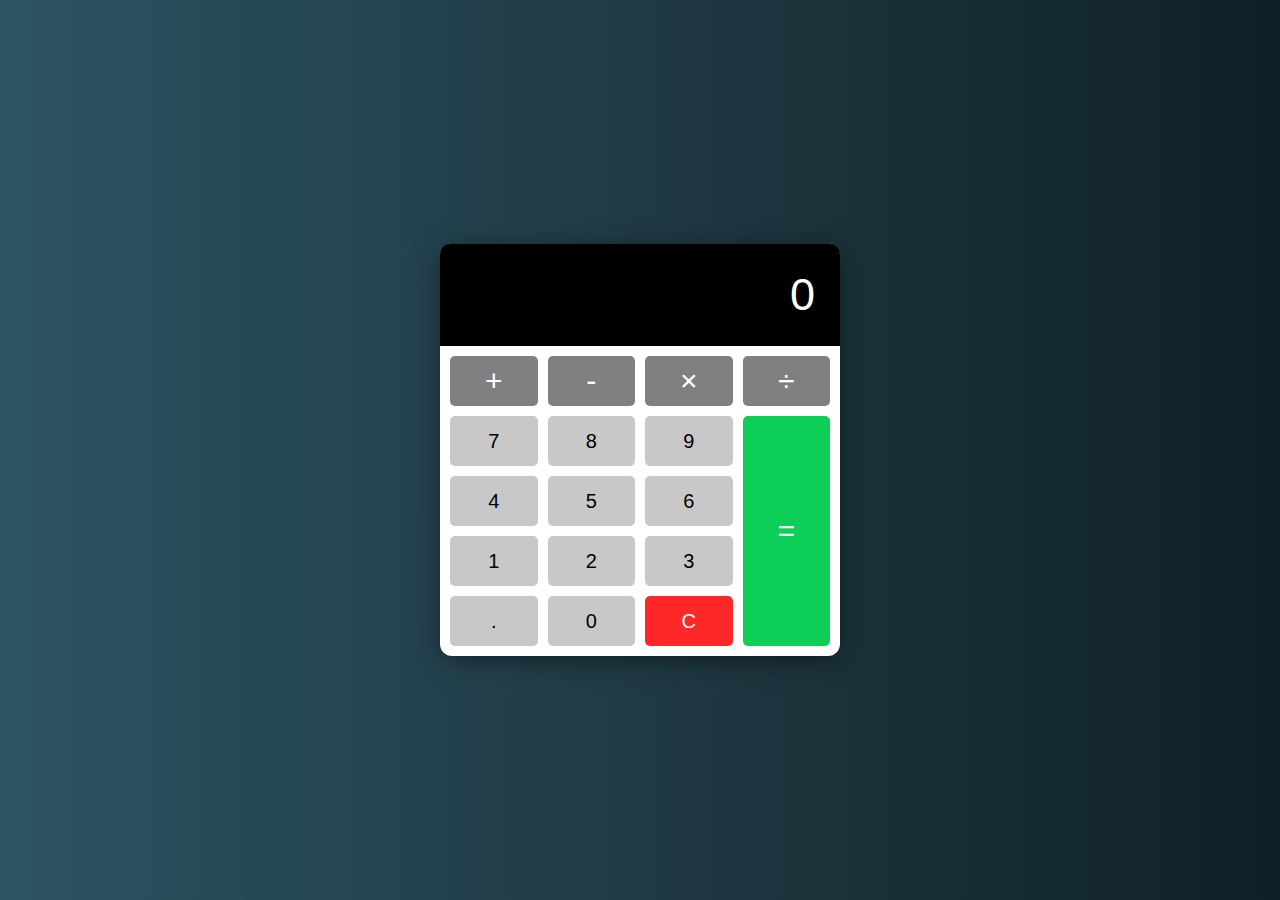
<file: calculator/index.html>
<!DOCTYPE html>
<html lang="en">
  <head>
    <meta charset="UTF-8" />
    <meta name="viewport" content="width=device-width, initial-scale=1.0" />
    <title>Calculator</title>
    <link rel="icon" type="image/png" href="favicon.png" />
    <link rel="stylesheet" href="style.css" />
  </head>
  <body>
    <!-- Calculator -->
    <div class="calculator">
      <!-- Display -->
      <div class="calculator-display">
        <h1>0</h1>
      </div>
      <!-- Buttons -->
      <div class="calculator-buttons">
        <button class="operator" value="+">+</button>
        <button class="operator" value="-">-</button>
        <button class="operator" value="*">×</button>
        <button class="operator" value="/">÷</button>
        <button value="7">7</button>
        <button value="8">8</button>
        <button value="9">9</button>
        <button value="4">4</button>
        <button value="5">5</button>
        <button value="6">6</button>
        <button value="1">1</button>
        <button value="2">2</button>
        <button value="3">3</button>
        <button class="decimal" value=".">.</button>
        <button value="0">0</button>
        <button class="clear" id="clear-btn">C</button>
        <button class="equal-sign operator" value="=">=</button>
      </div>
    </div>
    <!-- Script -->
    <script src="script.js"></script>
  </body>
</html>
</file>
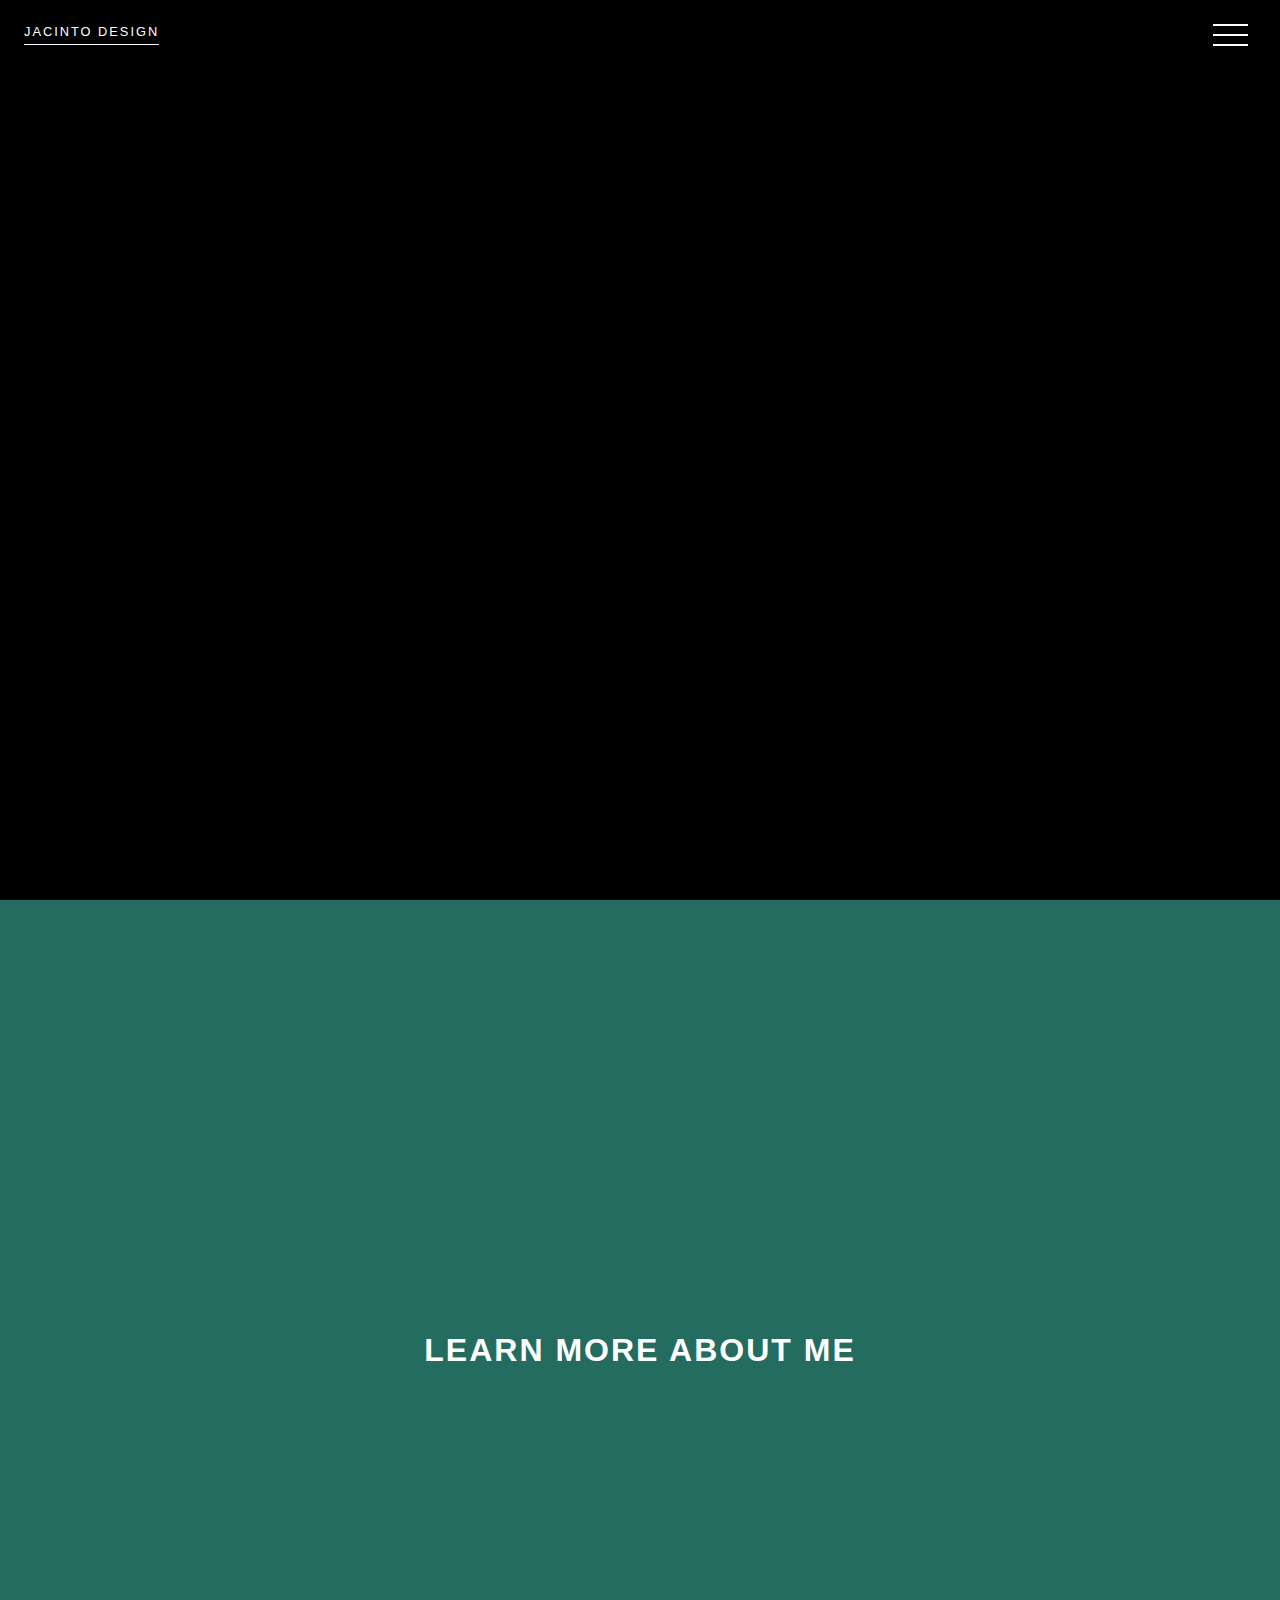
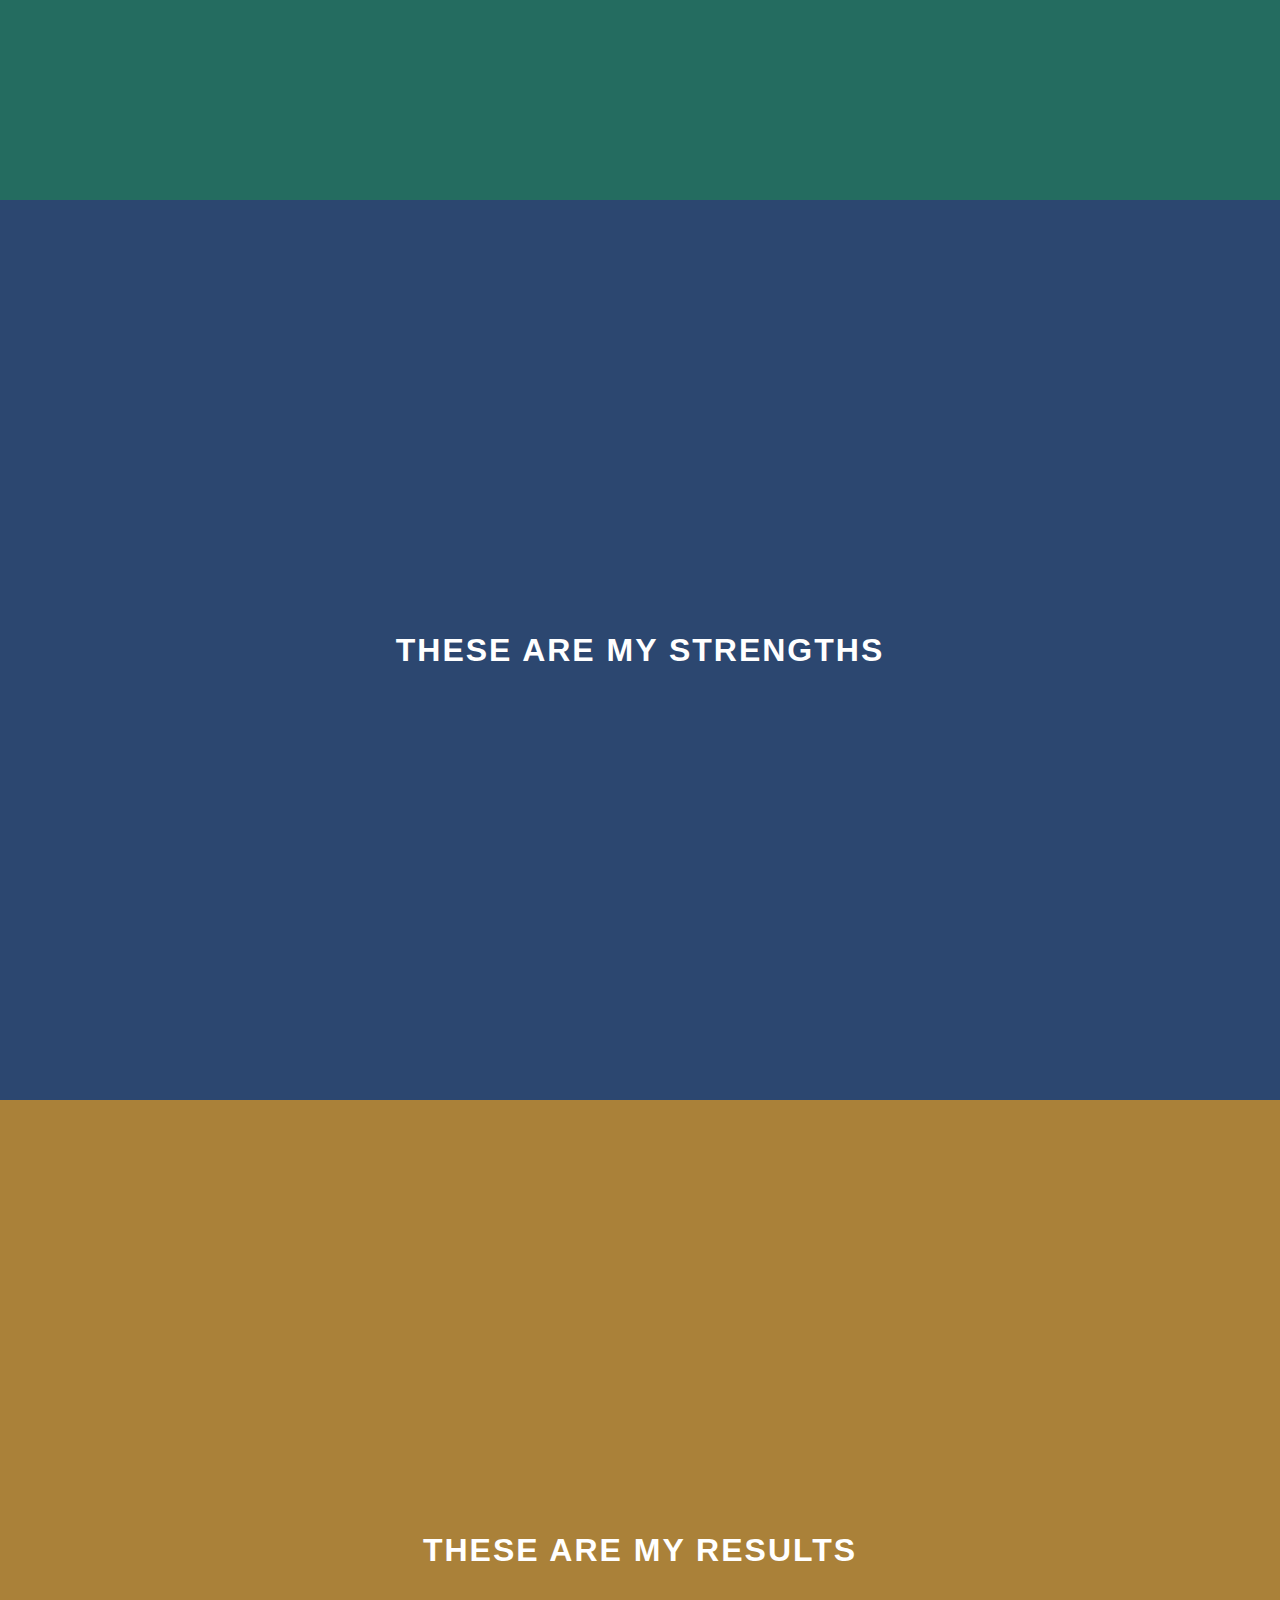
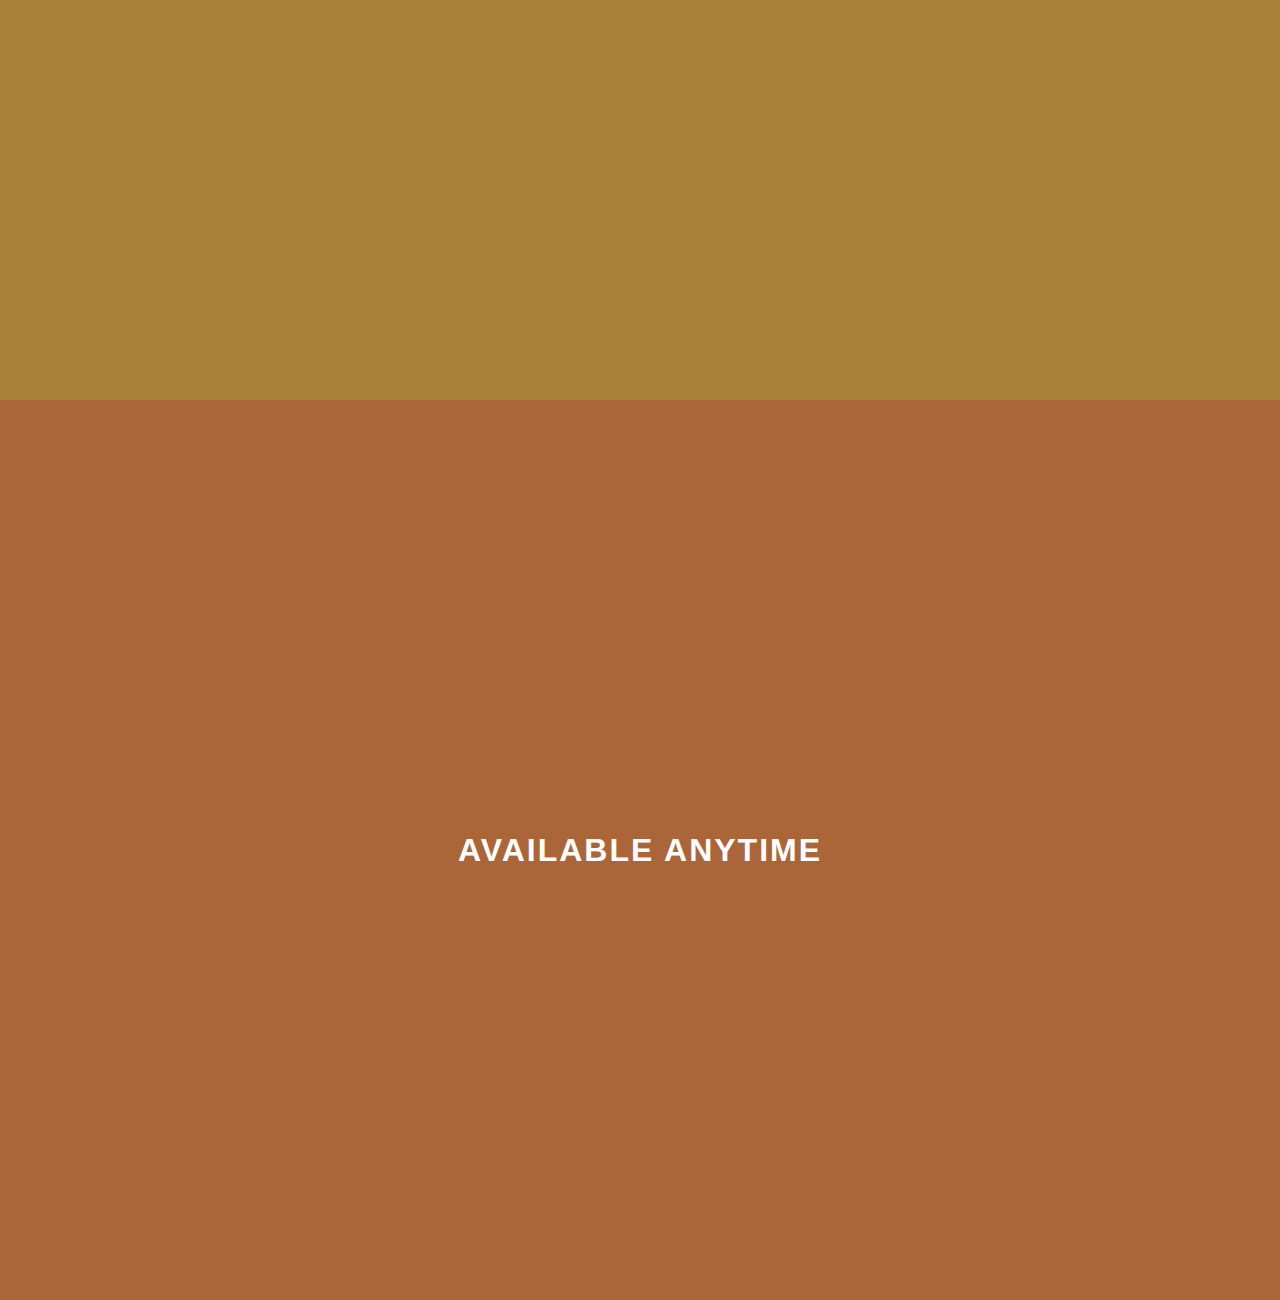
<file: navigation-nation/index.html>
<!DOCTYPE html>
<html lang="en">

<head>
  <meta charset="UTF-8">
  <meta name="viewport" content="width=device-width, initial-scale=1.0">
  <title>Animated Navigation</title>
  <link rel="icon" type="image/png" href="favicon.png">
  <link rel="stylesheet" href="style.css">
</head>

<body>
  <!-- Menu-Overlay -->
  <div class="overlay overlay-slide-left" id="overlay">
    <!-- Menu-Items -->
    <nav>
      <ul>
        <li id="nav-1" class="slide-out-1"><a href="#home">Home</a></li>
        <li id="nav-2" class="slide-out-2"><a href="#about">About</a></li>
        <li id="nav-3" class="slide-out-3"><a href="#skills">Skills</a></li>
        <li id="nav-4" class="slide-out-4"><a href="#projects">Projects</a></li>
        <li id="nav-5" class="slide-out-5"><a href="#contact">Contact</a></li>
      </ul>
    </nav>
  </div>
  <!-- Menu-Bars -->
  <div class="menu-bars" id="menu-bars">
    <div class="bar1"></div>
    <div class="bar2"></div>
    <div class="bar3"></div>
  </div>
  <!-- Sections -->
  <section id="home"><a href="https://jacinto.design" target="_blank">Jacinto Design</a></section>
  <section id="about">
    <h1>Learn More About Me</h1>
  </section>
  <section id="skills">
    <h1>These Are My Strengths</h1>
  </section>
  <section id="projects">
    <h1>These Are My Results</h1>
  </section>
  <section id="contact">
    <h1>Available Anytime</h1>
  </section>
  <!-- Script -->
  <script src="script.js"></script>
</body>

</html>
</file>
<file: calculator/style.css>
html {
  box-sizing: border-box;
}

body {
  margin: 0;
  min-height: 100vh;
  display: flex;
  justify-content: center;
  align-items: center;
  background: whitesmoke;
  background: linear-gradient(to right, #2c5364, #203a43, #0f2027);
}

.calculator {
  background: white;
  width: 400px;
  border-radius: 12px;
  box-shadow: 0 5px 30px -5px rgba(0, 0, 0, 0.6);
}

/* Display */
.calculator-display {
  background: black;
  color: white;
  margin: 0;
  display: flex;
  align-items: center;
  justify-content: flex-end;
  border-radius: 10px 10px 0 0;
  max-width: 100%;
}

.calculator-display h1 {
  margin: 0;
  padding: 25px;
  font-size: 45px;
  font-family: "Lucida Console", sans-serif;
  font-weight: 100;
  overflow-x: auto;
}

/* Custom Scrollbar */
::-webkit-scrollbar {
  width: 5px;
}

::-webkit-scrollbar-track {
  background: #f1f1f1;
}

::-webkit-scrollbar-thumb {
  background: #888;
}

::-webkit-scrollbar-thumb:hover {
  background: #555;
}

/* Buttons */
.calculator-buttons {
  display: grid;
  grid-gap: 10px;
  grid-template-columns: repeat(4, 1fr);
  padding: 10px;
}

button {
  min-height: 50px;
  font-size: 20px;
  font-weight: 100;
  border: none;
  background: rgb(200, 200, 200);
  border-radius: 5px;
  cursor: pointer;
}

button:hover {
  filter: brightness(110%);
}

button:active {
  transform: translateY(1px);
}

button:focus {
  outline: none;
}

.operator {
  background: grey;
  color: white;
  font-size: 30px;
}

.clear {
  background: rgb(255, 40, 40);
  color: white;
}

.clear:hover {
  filter: brightness(90%);
}

.equal-sign {
  grid-column: -2;
  grid-row: 2 / span 4;
  background: rgb(13, 206, 87);
}

/* Media Query: Large Smartphone (Vertical) */
@media screen and (max-width: 600px) {
  .calculator {
    width: 95%;
  }
}
</file>
<file: navigation-nation/style.css>
@import url("https://fonts.googleapis.com/css2?family=Nunito+Sans&display=swap");

:root {
  --primaryColor: #fff;
  /* --navColor1: #21292c;
  --navColor2: #aa3e39;
  --navColor3: #aa6e39;
  --navColor4: #236267;
  --navColor5: #2c8437; */
  --navColor1: #21292c;
  --navColor2: #246c60;
  --navColor3: #2c4770;
  --navColor4: #aa8139;
  --navColor5: #aa6639;
}

html {
  box-sizing: border-box;
}

body {
  margin: 0;
  background: #000;
  font-family: Nunito, sans-serif;
}

/* --- Navigation Menu ------------------------------ */
/* Overlay */
.overlay {
  position: fixed;
  z-index: 9;
  top: 0;
  left: 0;
  width: 100vw;
  height: 100vh;
  background-color: rgba(0, 0, 0, 0.7);
  transform: translateX(-100vw);
}

.overlay-slide-right {
  transition: all 0.4s ease-in-out;
  transform: translateX(0);
}

.overlay-slide-left {
  transition: all 0.8s ease-in-out;
  transform: translateX(-100vw);
}

/* Nav Menu-Items */
nav,
nav ul {
  height: 100vh;
  padding: 0;
  margin: 0;
}

nav ul {
  display: flex;
  flex-direction: column;
  justify-content: stretch;
  list-style: none;
}

nav ul li {
  height: 20%;
  overflow: hidden;
}

nav li a {
  display: block;
  position: relative;
  top: 45%;
  text-align: center;
  color: #fff;
  text-transform: uppercase;
  text-decoration: none;
  letter-spacing: 4px;
}

/* no space between 'hover' and targeted element!! */
nav li a:hover {
  /* making anchor-elements 20% bigger */
  transform: scale(1.2);
}

nav li a::before {
  content: "";
  position: absolute;
  height: 3px;
  width: 25vw;
  background-color: #fff;
  left: 0;
  top: 47.5%;
  opacity: 0;
}

nav li a:hover::before {
  opacity: 1;
}

nav li:nth-of-type(1) {
  background-color: var(--navColor1);
}

nav li:nth-of-type(2) {
  background-color: var(--navColor2);
}

nav li:nth-of-type(3) {
  background-color: var(--navColor3);
}

nav li:nth-of-type(4) {
  background-color: var(--navColor4);
}

nav li:nth-of-type(5) {
  background-color: var(--navColor5);
}

/* Slide-in animation with delay for each nav-item */
.slide-in-1 {
  animation: slide-in 0.4s linear 0.2s both;
}

.slide-in-2 {
  animation: slide-in 0.4s linear 0.4s both;
}

.slide-in-3 {
  animation: slide-in 0.4s linear 0.6s both;
}

.slide-in-4 {
  animation: slide-in 0.4s linear 0.8s both;
}

.slide-in-5 {
  animation: slide-in 0.4s linear 1s both;
}

@keyframes slide-in {
  from {
    transform: translateX(-100%);
  }
  to {
    transform: translateX(0);
  }
}

/* Slide-out animation with delay for each nav-item */
.slide-out-1 {
  animation: slide-out 0.3s linear 0.5s both;
}

.slide-out-2 {
  animation: slide-out 0.3s linear 0.4s both;
}

.slide-out-3 {
  animation: slide-out 0.3s linear 0.3s both;
}

.slide-out-4 {
  animation: slide-out 0.3s linear 0.2s both;
}

.slide-out-5 {
  animation: slide-out 0.3s linear 0.1s both;
}

@keyframes slide-out {
  from {
    transform: translateX(0);
  }
  to {
    transform: translateX(-100%);
  }
}

/* --- Menu Bars ------------------------------------ */

.menu-bars {
  position: fixed;
  top: 1rem;
  right: 2rem;
  z-index: 10;
  display: inline;
  cursor: pointer;
}

.bar1,
.bar2,
.bar3 {
  width: 35px;
  height: 2px;
  background-color: #fff;
  margin: 8px 0;
  transition: 0.4s;
}

/* Rotate first bar */
.change .bar1 {
  transform: rotate(-45deg) translate(-7px, 8px);
}

/* Fade out the second bar */
.change .bar2 {
  opacity: 0;
}

/* Rotate last bar */
.change .bar3 {
  transform: rotate(45deg) translate(-6px, -8px);
}

/* --- Sections ------------------------------------ */

section {
  width: 100%;
  height: 100vh;
  position: relative;
  display: flex;
  justify-content: center;
  align-items: center;
  text-transform: uppercase;
  letter-spacing: 2px;
  color: var(--primaryColor);
}

section#home {
  background-image: url("https://images.unsplash.com/photo-1581453904507-626ddb717f14?ixlib=rb-1.2.1&ixid=eyJhcHBfaWQiOjEyMDd9&auto=format&fit=crop&w=2089&q=80");
  background-size: cover;
  background-position: center center;
}

section#home a {
  position: absolute;
  z-index: 2;
  top: 1.5rem;
  left: 1.5rem;
  text-decoration: none;
  font-size: 0.8rem;
  padding-bottom: 5px;
  color: var(--primaryColor);
  border-bottom: 1px solid var(--primaryColor);
}

section#about {
  background-color: var(--navColor2);
}

section#skills {
  background-color: var(--navColor3);
}

section#projects {
  background-color: var(--navColor4);
}

section#contact {
  background-color: var(--navColor5);
}

/* Media Query: Large Smartphone (Vertical) */
@media (max-width: 600px) {
  section#home a {
    top: 1rem;
    left: 1rem;
  }

  .menu-bars {
    top: 0.5rem;
    right: 1rem;
  }
}
</file>
